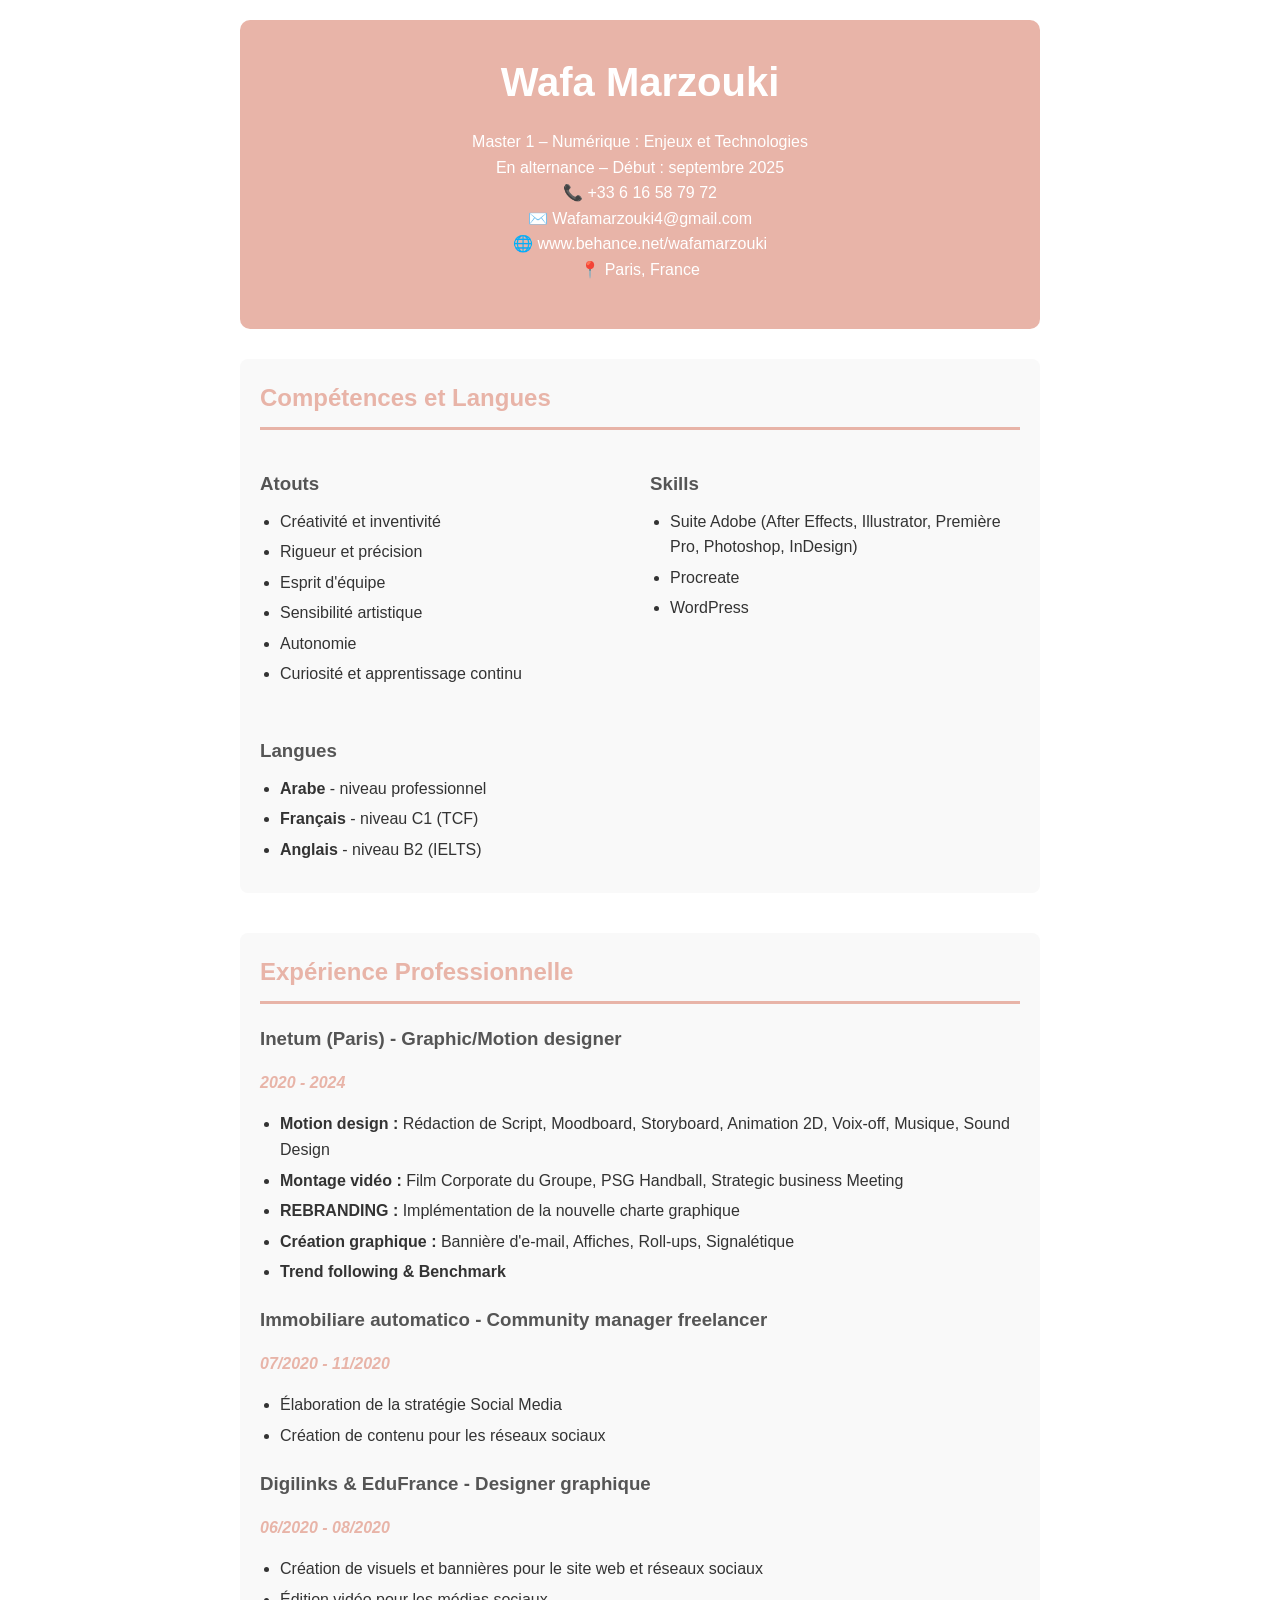
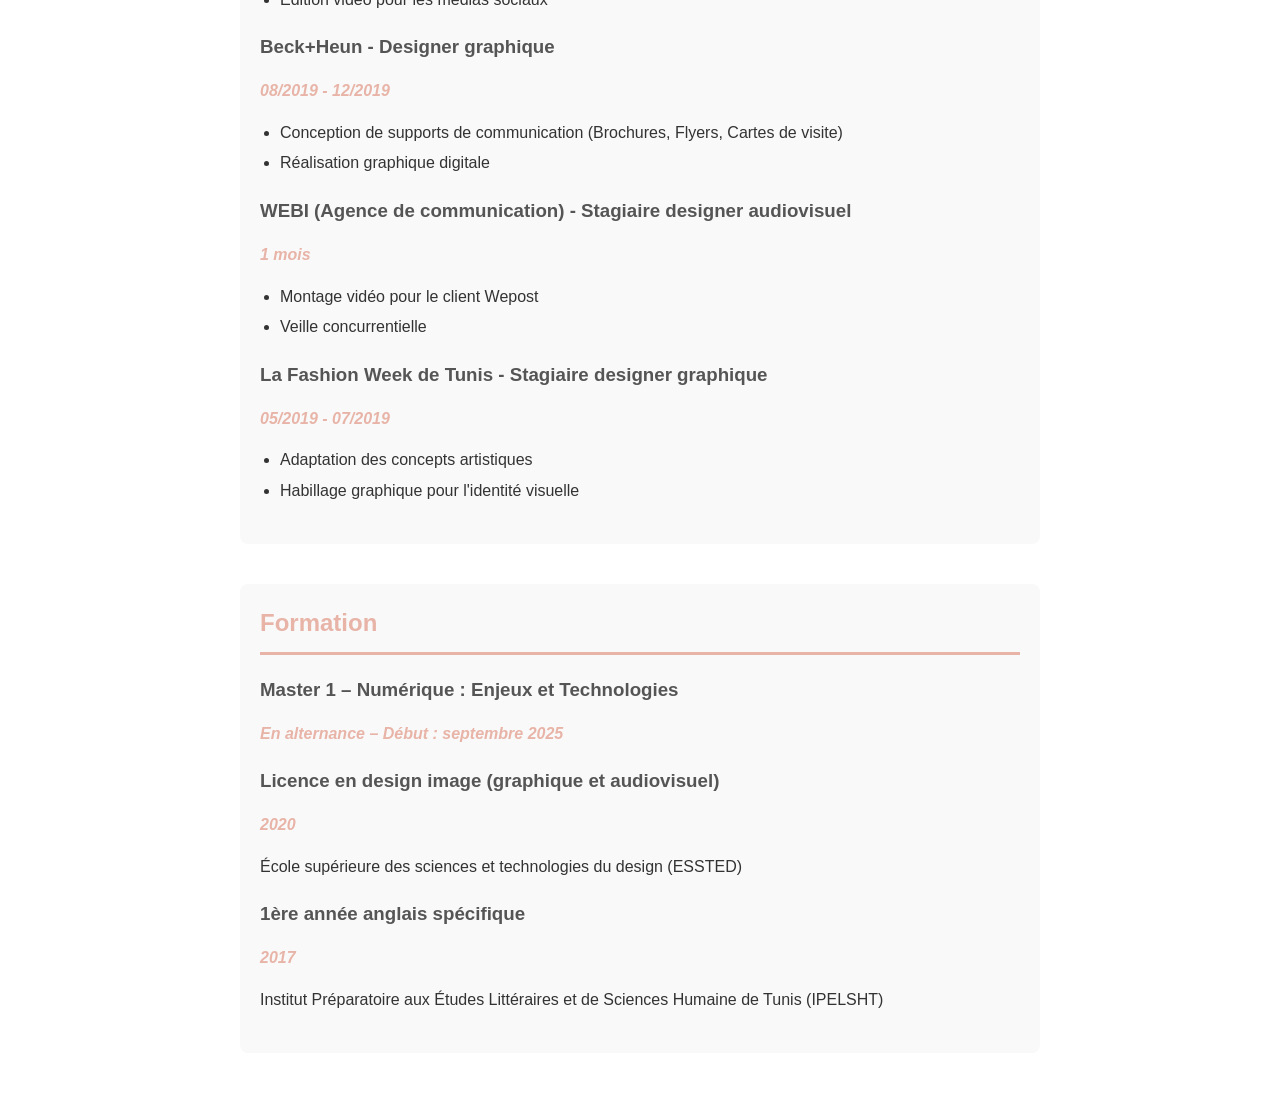
<file: cvwafamarzouki.html>
<!DOCTYPE html>
<html lang="fr">
<head>
    <meta charset="UTF-8">
    <meta name="viewport" content="width=device-width, initial-scale=1.0">
    <title>CV Wafa Marzouki</title>
    <style>
        body {
            font-family: Arial, sans-serif;
            max-width: 800px;
            margin: 0 auto;
            padding: 20px;
            line-height: 1.6;
            color: #333;
        }
        
        header {
            background-color: #e8b4a8;
            padding: 30px;
            text-align: center;
            border-radius: 10px;
            margin-bottom: 30px;
        }
        
        h1 {
            margin: 0;
            color: white;
            font-size: 2.5em;
        }
        
        .contact {
            margin-top: 15px;
            color: white;
        }
        
        section {
            margin-bottom: 40px;
            padding: 20px;
            background-color: #f9f9f9;
            border-radius: 8px;
        }
        
        h2 {
            color: #e8b4a8;
            border-bottom: 3px solid #e8b4a8;
            padding-bottom: 10px;
            margin-top: 0;
        }
        
        .experience-item, .formation-item {
            margin-bottom: 20px;
        }
        
        .experience-item h3, .formation-item h3 {
            color: #555;
            margin-bottom: 5px;
        }
        
        .date {
            color: #e8b4a8;
            font-style: italic;
            font-weight: bold;
        }
        
        ul {
            margin: 10px 0;
            padding-left: 20px;
        }
        
        li {
            margin-bottom: 5px;
        }
        
        .skills-grid {
            display: grid;
            grid-template-columns: repeat(2, 1fr);
            gap: 20px;
        }
        
        .skill-category h3 {
            color: #555;
            margin-bottom: 10px;
        }
    </style>
</head>
<body>
    <!-- PARTIE 1 : EN-TÊTE -->
    <header>
        <h1>Wafa Marzouki</h1>
        <p class="contact">
            Master 1 – Numérique : Enjeux et Technologies<br>
            En alternance – Début : septembre 2025<br>
            📞 +33 6 16 58 79 72<br>
            ✉️ Wafamarzouki4@gmail.com<br>
            🌐 www.behance.net/wafamarzouki<br>
            📍 Paris, France
        </p>
    </header>

    <!-- PARTIE 2 : COMPÉTENCES ET LANGUES -->
    <section>
        <h2>Compétences et Langues</h2>
        <div class="skills-grid">
            <div class="skill-category">
                <h3>Atouts</h3>
                <ul>
                    <li>Créativité et inventivité</li>
                    <li>Rigueur et précision</li>
                    <li>Esprit d'équipe</li>
                    <li>Sensibilité artistique</li>
                    <li>Autonomie</li>
                    <li>Curiosité et apprentissage continu</li>
                </ul>
            </div>
            
            <div class="skill-category">
                <h3>Skills</h3>
                <ul>
                    <li>Suite Adobe (After Effects, Illustrator, Première Pro, Photoshop, InDesign)</li>
                    <li>Procreate</li>
                    <li>WordPress</li>
                </ul>
            </div>
            
            <div class="skill-category">
                <h3>Langues</h3>
                <ul>
                    <li><strong>Arabe</strong> - niveau professionnel</li>
                    <li><strong>Français</strong> - niveau C1 (TCF)</li>
                    <li><strong>Anglais</strong> - niveau B2 (IELTS)</li>
                </ul>
            </div>
        </div>
    </section>

    <!-- PARTIE 3 : EXPÉRIENCE PROFESSIONNELLE -->
    <section>
        <h2>Expérience Professionnelle</h2>
        
        <div class="experience-item">
            <h3>Inetum (Paris) - Graphic/Motion designer</h3>
            <p class="date">2020 - 2024</p>
            <ul>
                <li><strong>Motion design :</strong> Rédaction de Script, Moodboard, Storyboard, Animation 2D, Voix-off, Musique, Sound Design</li>
                <li><strong>Montage vidéo :</strong> Film Corporate du Groupe, PSG Handball, Strategic business Meeting</li>
                <li><strong>REBRANDING :</strong> Implémentation de la nouvelle charte graphique</li>
                <li><strong>Création graphique :</strong> Bannière d'e-mail, Affiches, Roll-ups, Signalétique</li>
                <li><strong>Trend following & Benchmark</strong></li>
            </ul>
        </div>
        
        <div class="experience-item">
            <h3>Immobiliare automatico - Community manager freelancer</h3>
            <p class="date">07/2020 - 11/2020</p>
            <ul>
                <li>Élaboration de la stratégie Social Media</li>
                <li>Création de contenu pour les réseaux sociaux</li>
            </ul>
        </div>
        
        <div class="experience-item">
            <h3>Digilinks & EduFrance - Designer graphique</h3>
            <p class="date">06/2020 - 08/2020</p>
            <ul>
                <li>Création de visuels et bannières pour le site web et réseaux sociaux</li>
                <li>Édition vidéo pour les médias sociaux</li>
            </ul>
        </div>
        
        <div class="experience-item">
            <h3>Beck+Heun - Designer graphique</h3>
            <p class="date">08/2019 - 12/2019</p>
            <ul>
                <li>Conception de supports de communication (Brochures, Flyers, Cartes de visite)</li>
                <li>Réalisation graphique digitale</li>
            </ul>
        </div>
        
        <div class="experience-item">
            <h3>WEBI (Agence de communication) - Stagiaire designer audiovisuel</h3>
            <p class="date">1 mois</p>
            <ul>
                <li>Montage vidéo pour le client Wepost</li>
                <li>Veille concurrentielle</li>
            </ul>
        </div>
        
        <div class="experience-item">
            <h3>La Fashion Week de Tunis - Stagiaire designer graphique</h3>
            <p class="date">05/2019 - 07/2019</p>
            <ul>
                <li>Adaptation des concepts artistiques</li>
                <li>Habillage graphique pour l'identité visuelle</li>
            </ul>
        </div>
    </section>

    <!-- PARTIE 4 : FORMATION -->
    <section>
        <h2>Formation</h2>
        
        <div class="formation-item">
            <h3>Master 1 – Numérique : Enjeux et Technologies</h3>
            <p class="date">En alternance – Début : septembre 2025</p>
        </div>
        
        <div class="formation-item">
            <h3>Licence en design image (graphique et audiovisuel)</h3>
            <p class="date">2020</p>
            <p>École supérieure des sciences et technologies du design (ESSTED)</p>
        </div>
        
        <div class="formation-item">
            <h3>1ère année anglais spécifique</h3>
            <p class="date">2017</p>
            <p>Institut Préparatoire aux Études Littéraires et de Sciences Humaine de Tunis (IPELSHT)</p>
        </div>
    </section>
</body>
</html>
</file>
